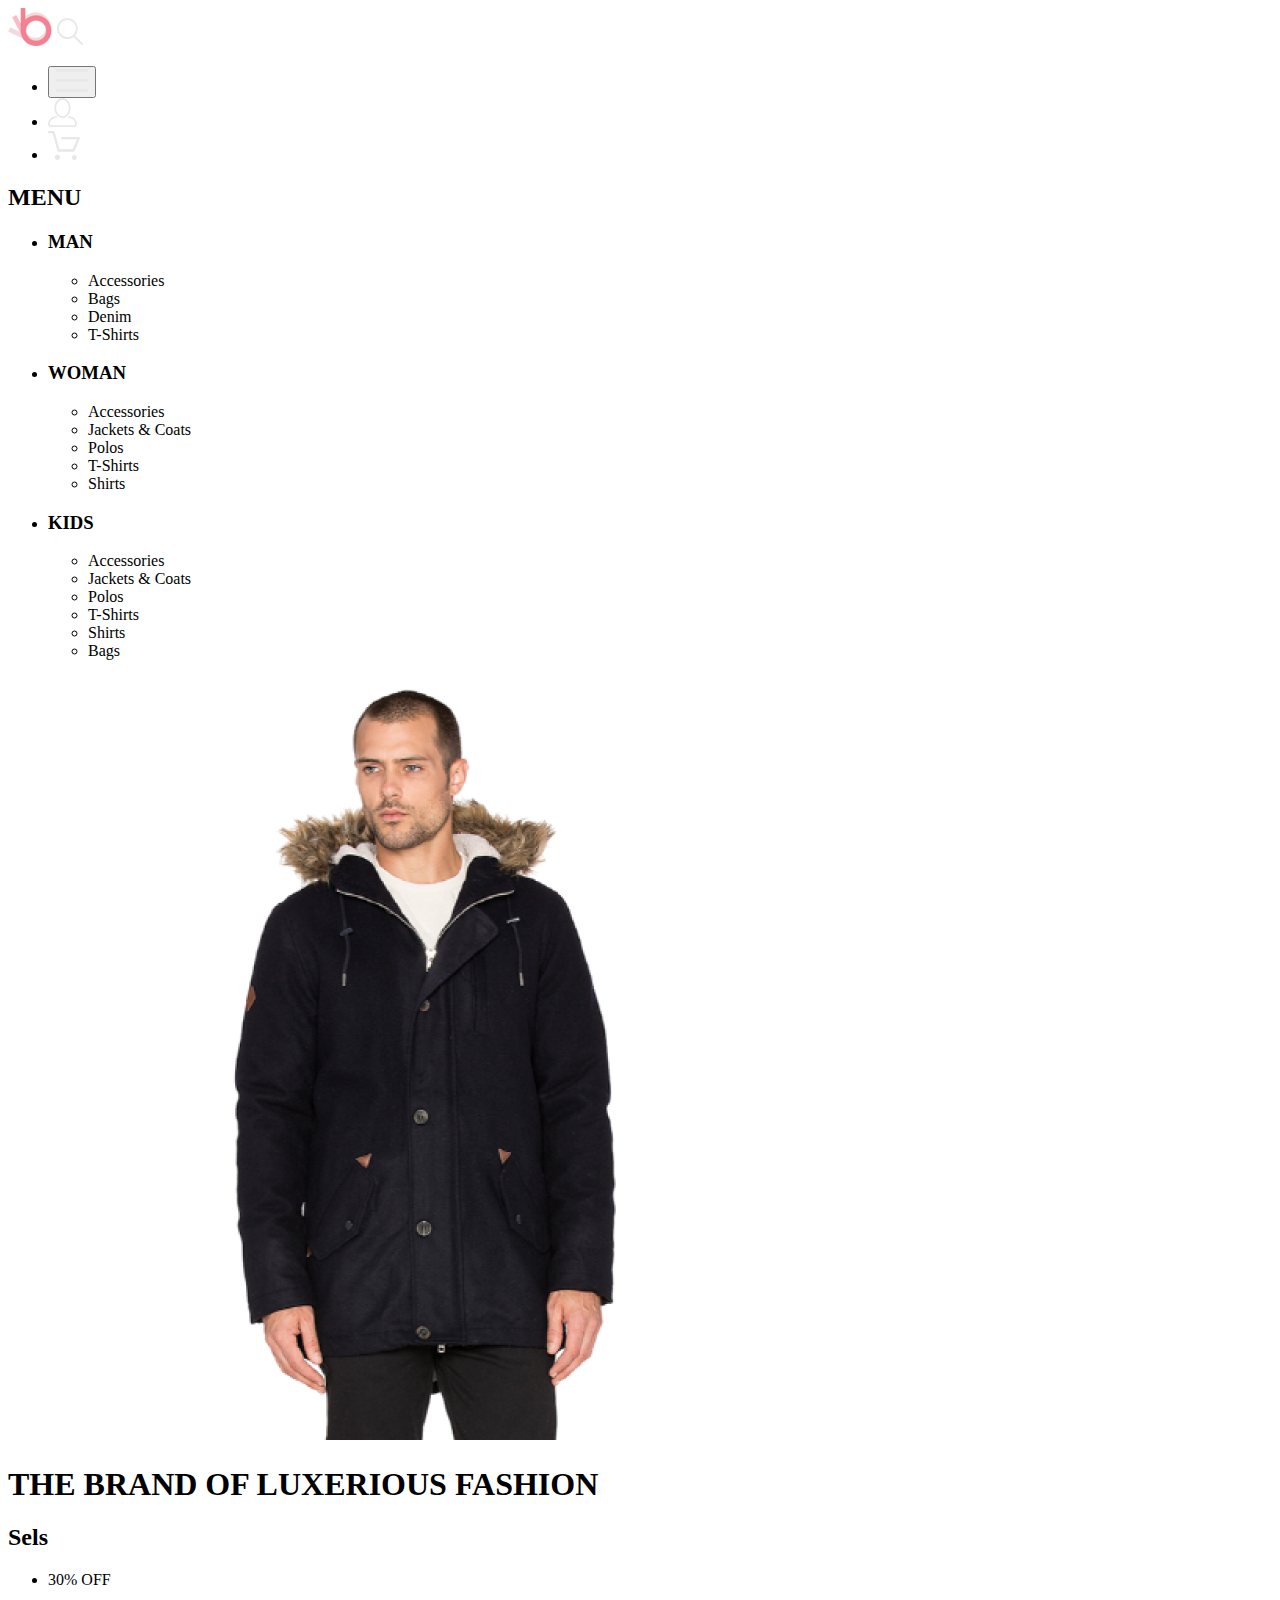
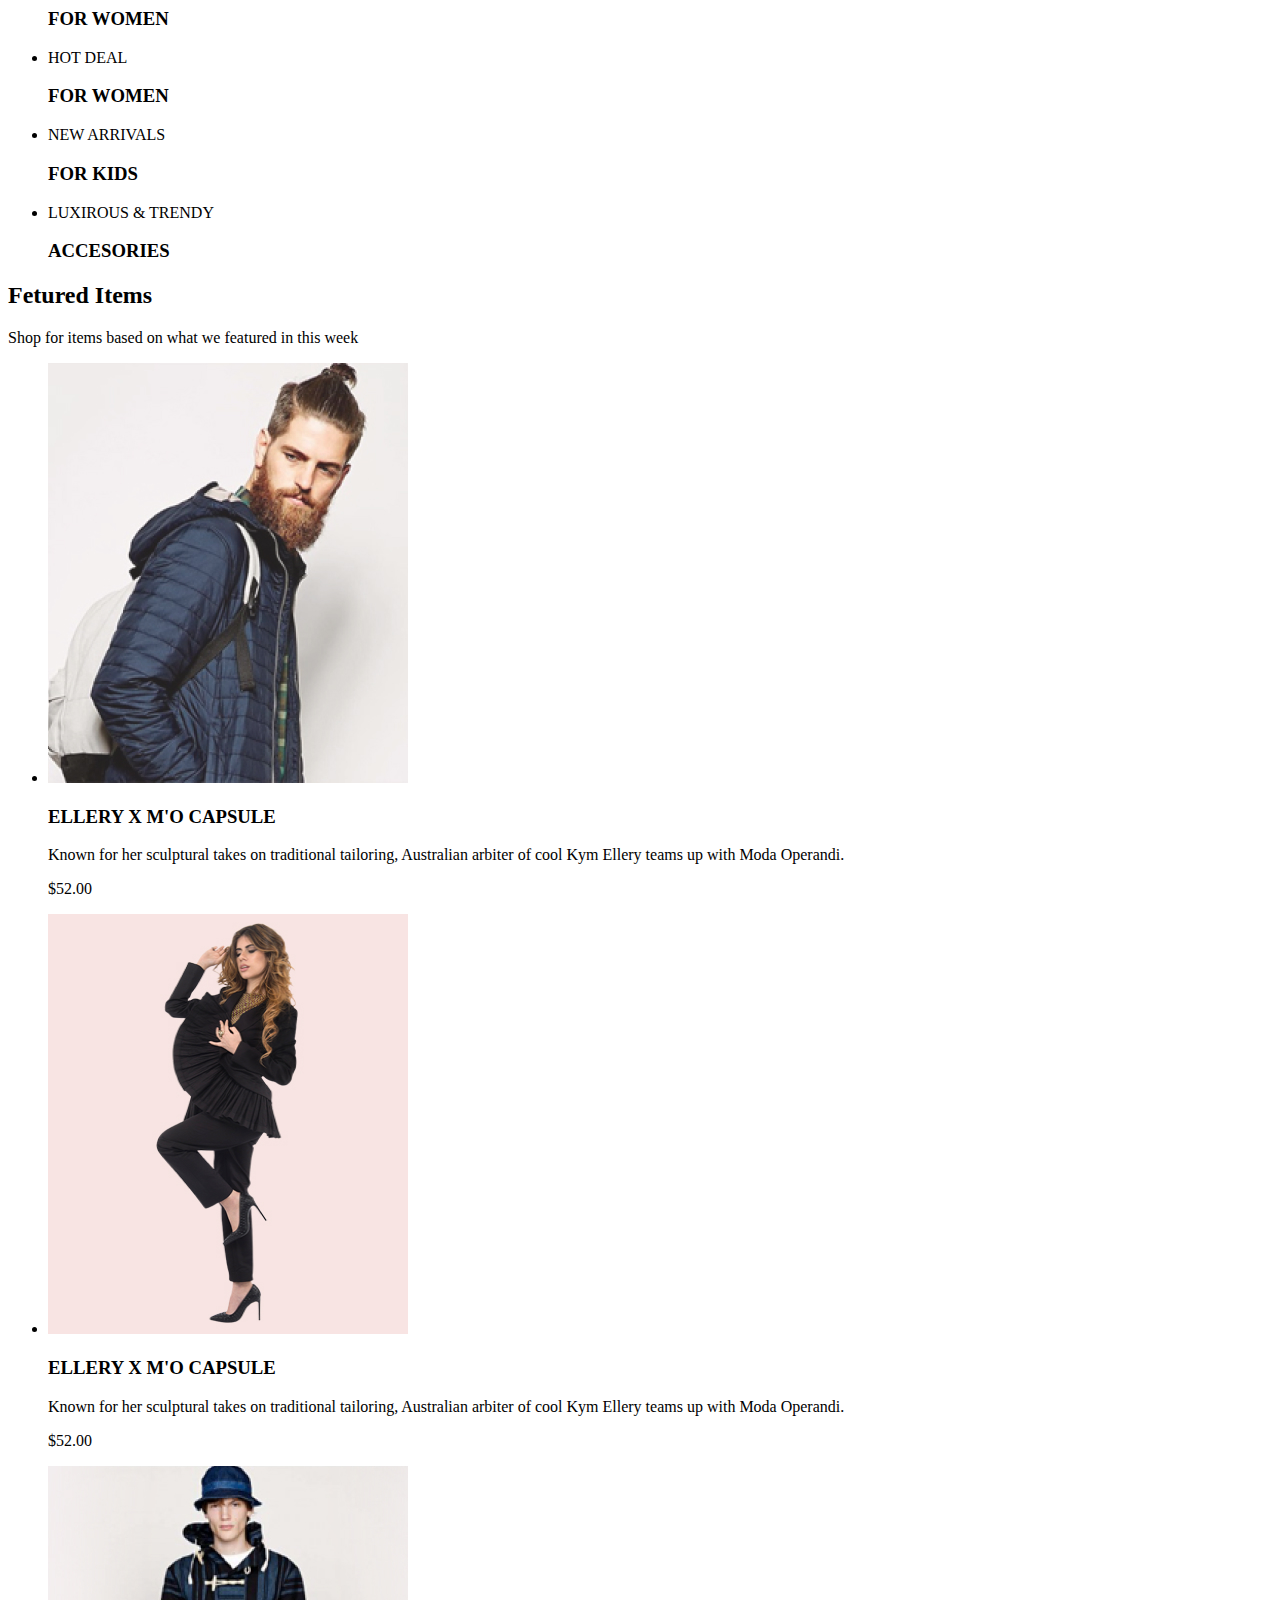
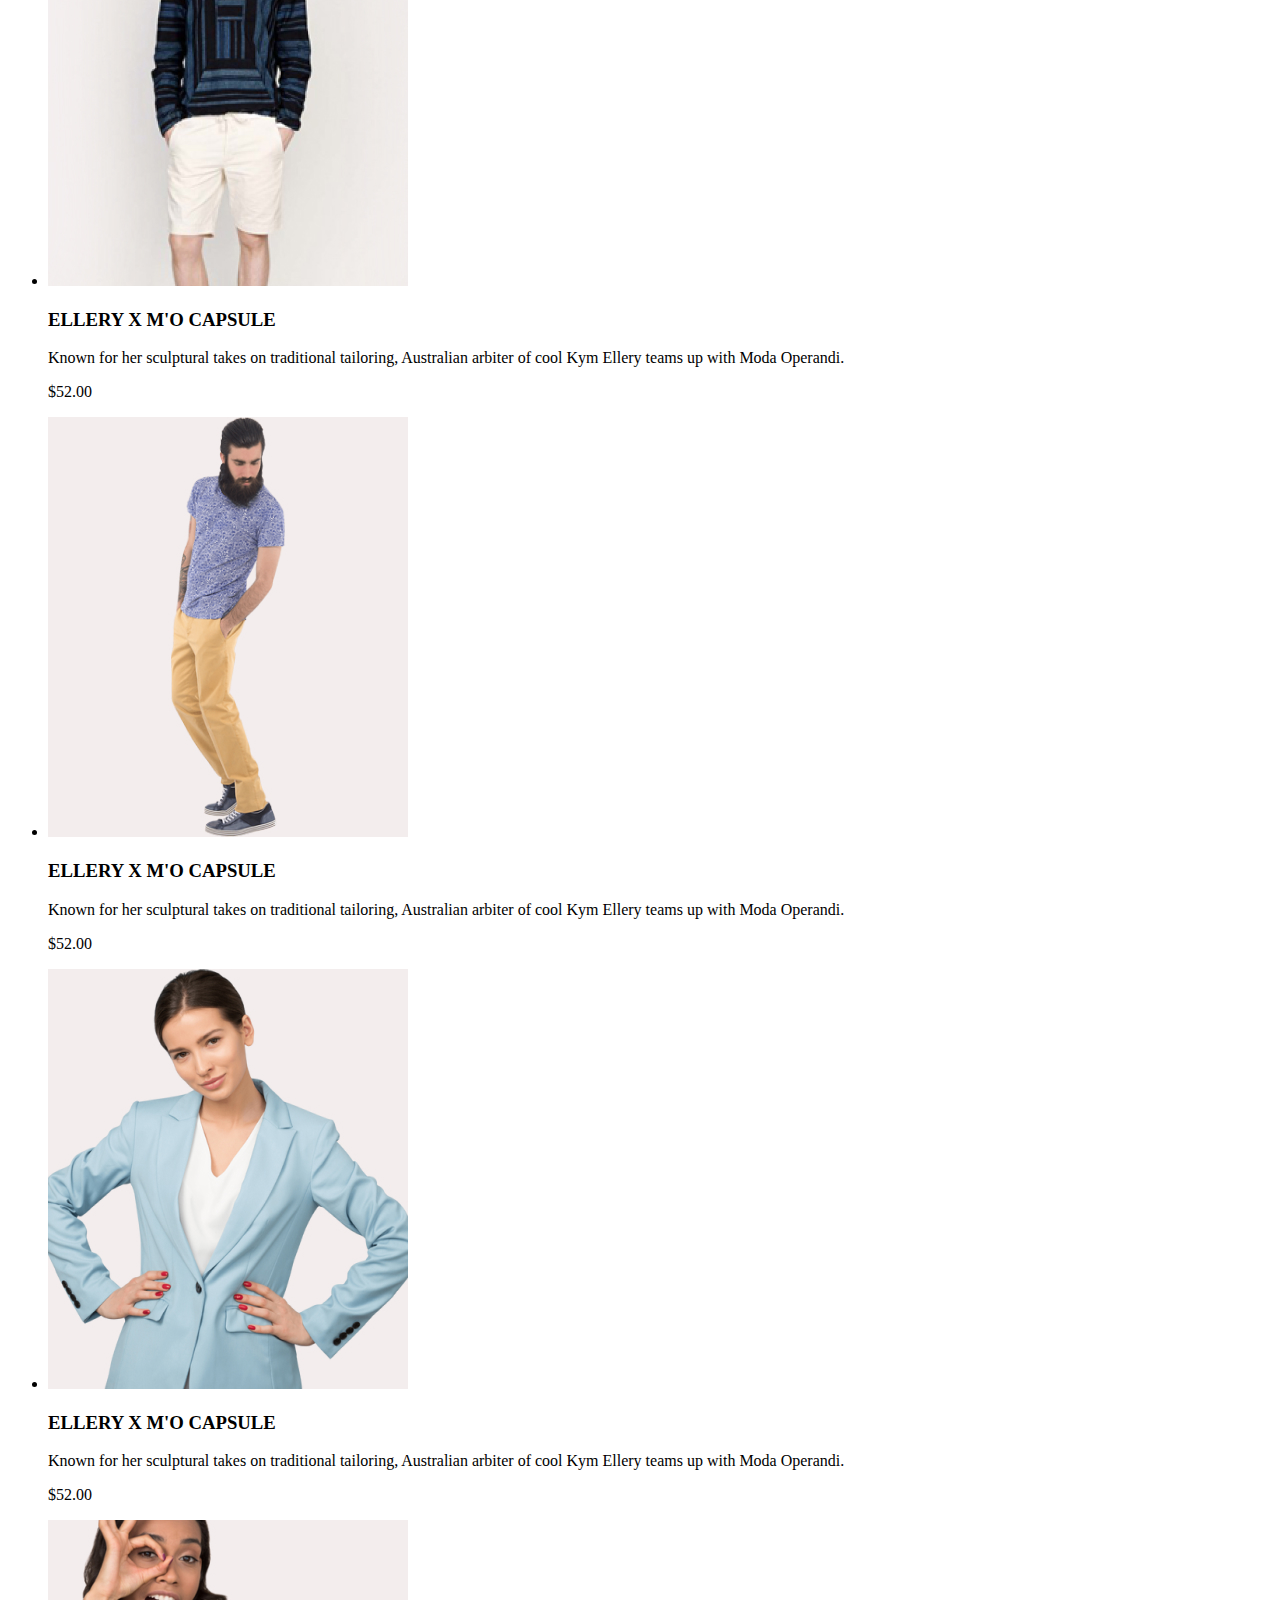
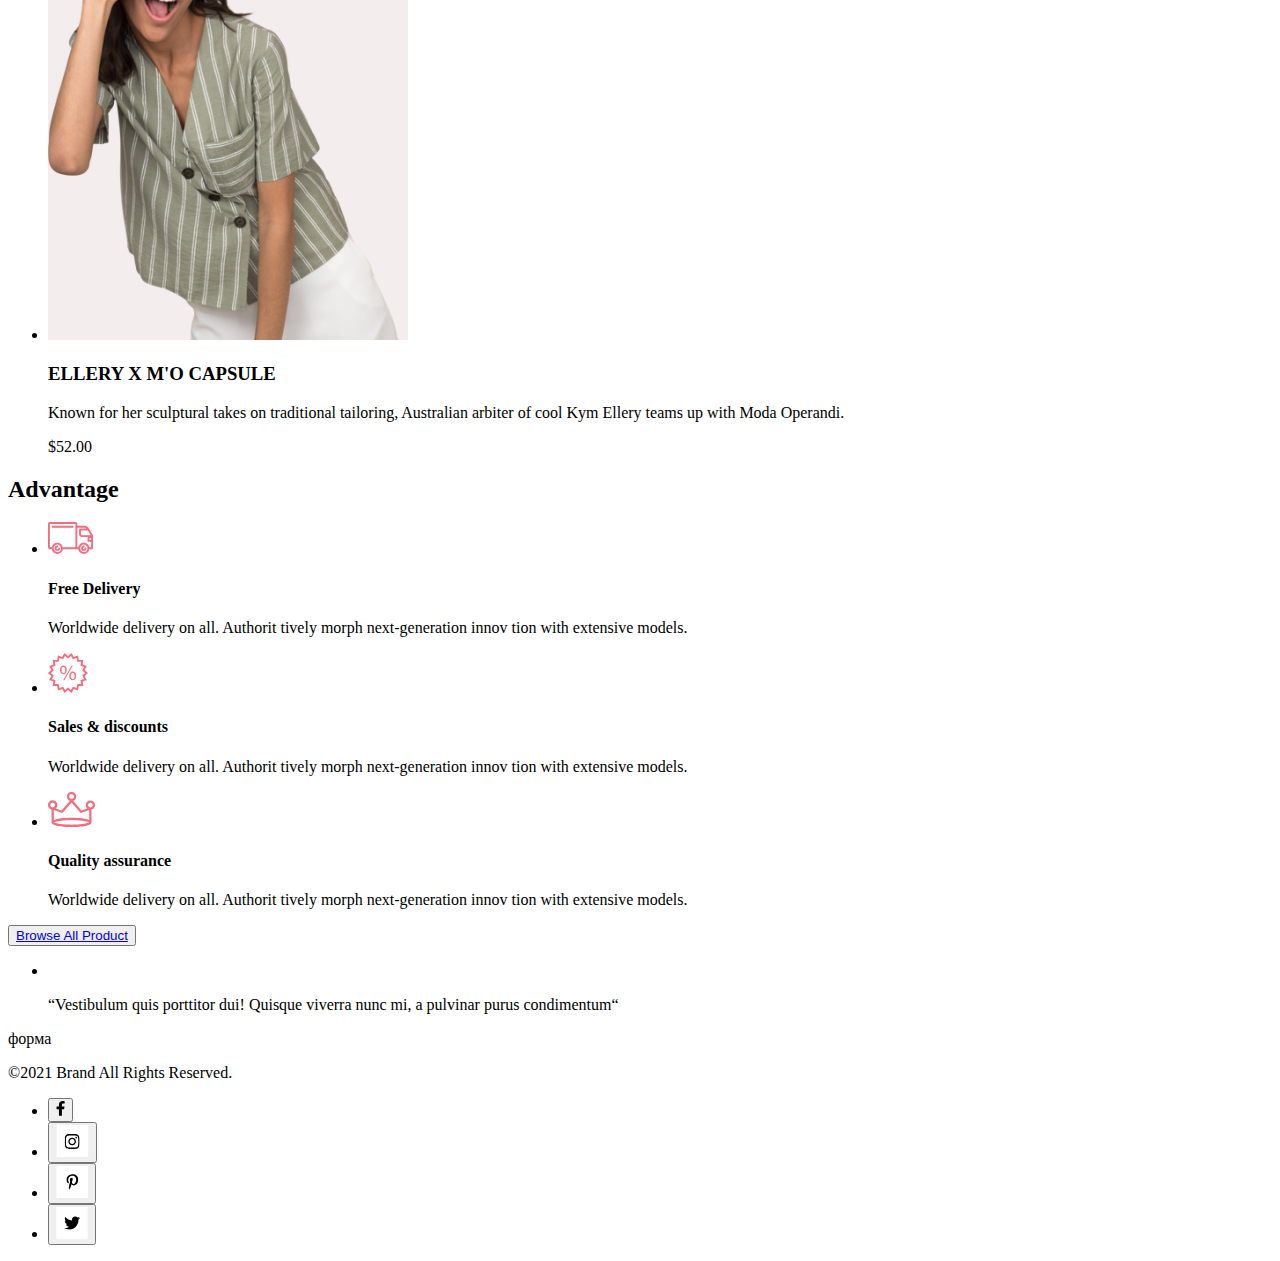
<file: index.html>
<!DOCTYPE html>
<html lang="en">
<head>
    <meta charset="UTF-8">
    <meta http-equiv="X-UA-Compatible" content="IE=edge">
    <meta name="viewport" content="width=device-width, initial-scale=1.0">
    <title>Kingsman</title>
</head>
<body>
    <header>
        <img src="./img/logo.png" alt="logo">
        <img src="./img/loup.svg" alt="loup">
        <ul>
            <li>
                <button>
                    <img src="./img/burger.svg" alt="burger">
                </button></li>
            <li>
                <a href="#">
                    <img src="./img/person.svg" alt="person">
                </a>
            </li>
            <li>
            <a href="#">
                <img src="./img/korzina.svg" alt="bascet">
            </a>
            </li>
        </ul>
        <nav>
            <h2>MENU</h2>
            <ul>
                <li>
                    <h3>MAN</h3>
                    <ul>
                        <li>Accessories</li>
                        <li>Bags</li>
                        <li>Denim</li>
                        <li>T-Shirts</li>
                    </ul>
                </li>
                <li>
                    <h3>WOMAN</h3>
                    <ul>
                        <li>Accessories</li>
                        <li>Jackets & Coats</li>
                        <li>Polos</li>
                        <li>T-Shirts</li>
                        <li>Shirts</li>
                    </ul>
                </li>
                <li>
                    <h3>KIDS</h3>
                    <ul>
                        <li>Accessories</li>
                        <li>Jackets & Coats</li>
                        <li>Polos</li>
                        <li>T-Shirts</li>
                        <li>Shirts</li>
                        <li>Bags</li>
                    </ul>
                </li>
            </ul>
        </nav>
    </header>
    <main>
        <section>
            <img src="./img/main.jpg" alt="man">
            <h1>THE BRAND OF LUXERIOUS FASHION</h1>
        </section>
        <section>
            <h2>Sels</h2>
            <ul>
                <li>
                    <p>30% OFF</p>
                    <h3>FOR WOMEN</h3>
                </li>
                <li>
                    <p>HOT DEAL</p>
                    <h3>FOR WOMEN</h3>
                </li>
                <li>
                    <p>NEW ARRIVALS</p>
                    <h3>FOR KIDS</h3>
                </li>
                <li>
                    <p>LUXIROUS & TRENDY</p>
                    <h3>ACCESORIES</h3>
                </li>
            </ul>
        </section>
        <section>
            <h2>Fetured Items</h2>
            <p>Shop for items based on what we featured in this week</p>
            <ul>
                <li>
                    <img src="./img/man-products1.jpg" alt="products">
                    <h3>ELLERY X M'O CAPSULE</h3>
                    <p>Known for her sculptural takes on traditional tailoring, Australian arbiter of cool Kym Ellery teams up with Moda Operandi.</p>
                    <p>$52.00</p>
                </li>
                <li>
                    <img src="./img/girl-products1.jpg" alt="products">
                    <h3>ELLERY X M'O CAPSULE</h3>
                    <p>Known for her sculptural takes on traditional tailoring, Australian arbiter of cool Kym Ellery teams up with Moda Operandi.</p>
                    <p>$52.00</p>
                </li>
                <li>
                    <img src="./img/man-products2.jpg" alt="products">
                    <h3>ELLERY X M'O CAPSULE</h3>
                    <p>Known for her sculptural takes on traditional tailoring, Australian arbiter of cool Kym Ellery teams up with Moda Operandi.</p>
                    <p>$52.00</p>
                </li>
                <li>
                    <img src="./img/man-products3.jpg" alt="products">
                    <h3>ELLERY X M'O CAPSULE</h3>
                    <p>Known for her sculptural takes on traditional tailoring, Australian arbiter of cool Kym Ellery teams up with Moda Operandi.</p>
                    <p>$52.00</p>
                </li>
                <li>
                    <img src="./img/girl-products2.jpg" alt="products">
                    <h3>ELLERY X M'O CAPSULE</h3>
                    <p>Known for her sculptural takes on traditional tailoring, Australian arbiter of cool Kym Ellery teams up with Moda Operandi.</p>
                    <p>$52.00</p>
                </li>
                <li>
                    <img src="./img/girl-products3.jpg" alt="products">
                    <h3>ELLERY X M'O CAPSULE</h3>
                    <p>Known for her sculptural takes on traditional tailoring, Australian arbiter of cool Kym Ellery teams up with Moda Operandi.</p>
                    <p>$52.00</p>
                </li>
            </ul>
        </section>
        <section>
            <h2>Advantage</h2>
            <ul>
                <li>
                    <img src="./img/truck.svg" alt="truck">
                    <h4>Free Delivery</h4>
                    <p>Worldwide delivery on all. Authorit tively morph next-generation innov tion with extensive models.</p>
                </li>
                <li>
                    <img src="./img/percent.svg" alt="percent">
                    <h4>Sales & discounts</h4>
                    <p>Worldwide delivery on all. Authorit tively morph next-generation innov tion with extensive models.</p>
                </li>
                <li>
                    <img src="./img/Crown.svg" alt="crown">
                    <h4>Quality assurance</h4>
                    <p>Worldwide delivery on all. Authorit tively morph next-generation innov tion with extensive models.</p>
                </li>
            </ul>
        </section>
        <button>
            <a href="#">Browse All Product</a>
        </button>
    </main>
    <footer>
        <ul>
            <li>
                <img src="./img/self.png" alt="self">
                <p>“Vestibulum quis porttitor dui! Quisque viverra nunc mi, a pulvinar purus condimentum“</p>
            </li>
        </ul>
        <div>
            форма
        </div>
        <p>&copy;2021 Brand All Rights Reserved.</p>
        <ul>
            <li>
                <button>
                    <a href="#">
                        <img src="./img/facebok.svg" alt="facebok">
                    </a>
                </button>
            </li>
            <li>
                <button>
                    <a href="#">
                        <img src="./img/instagram.svg" alt="instagram">
                    </a>
                </button>
            </li>
            <li>
                <button>
                    <a href="#">
                        <img src="./img/litres.svg" alt="litres">
                    </a>
                </button>
            </li>
            <li>
                <button>
                    <a href="#">
                        <img src="./img/twitter.svg" alt="twitter">
                    </a>
                </button>
            </li>
        </ul>
    </footer>
</body>
</html>
</file>
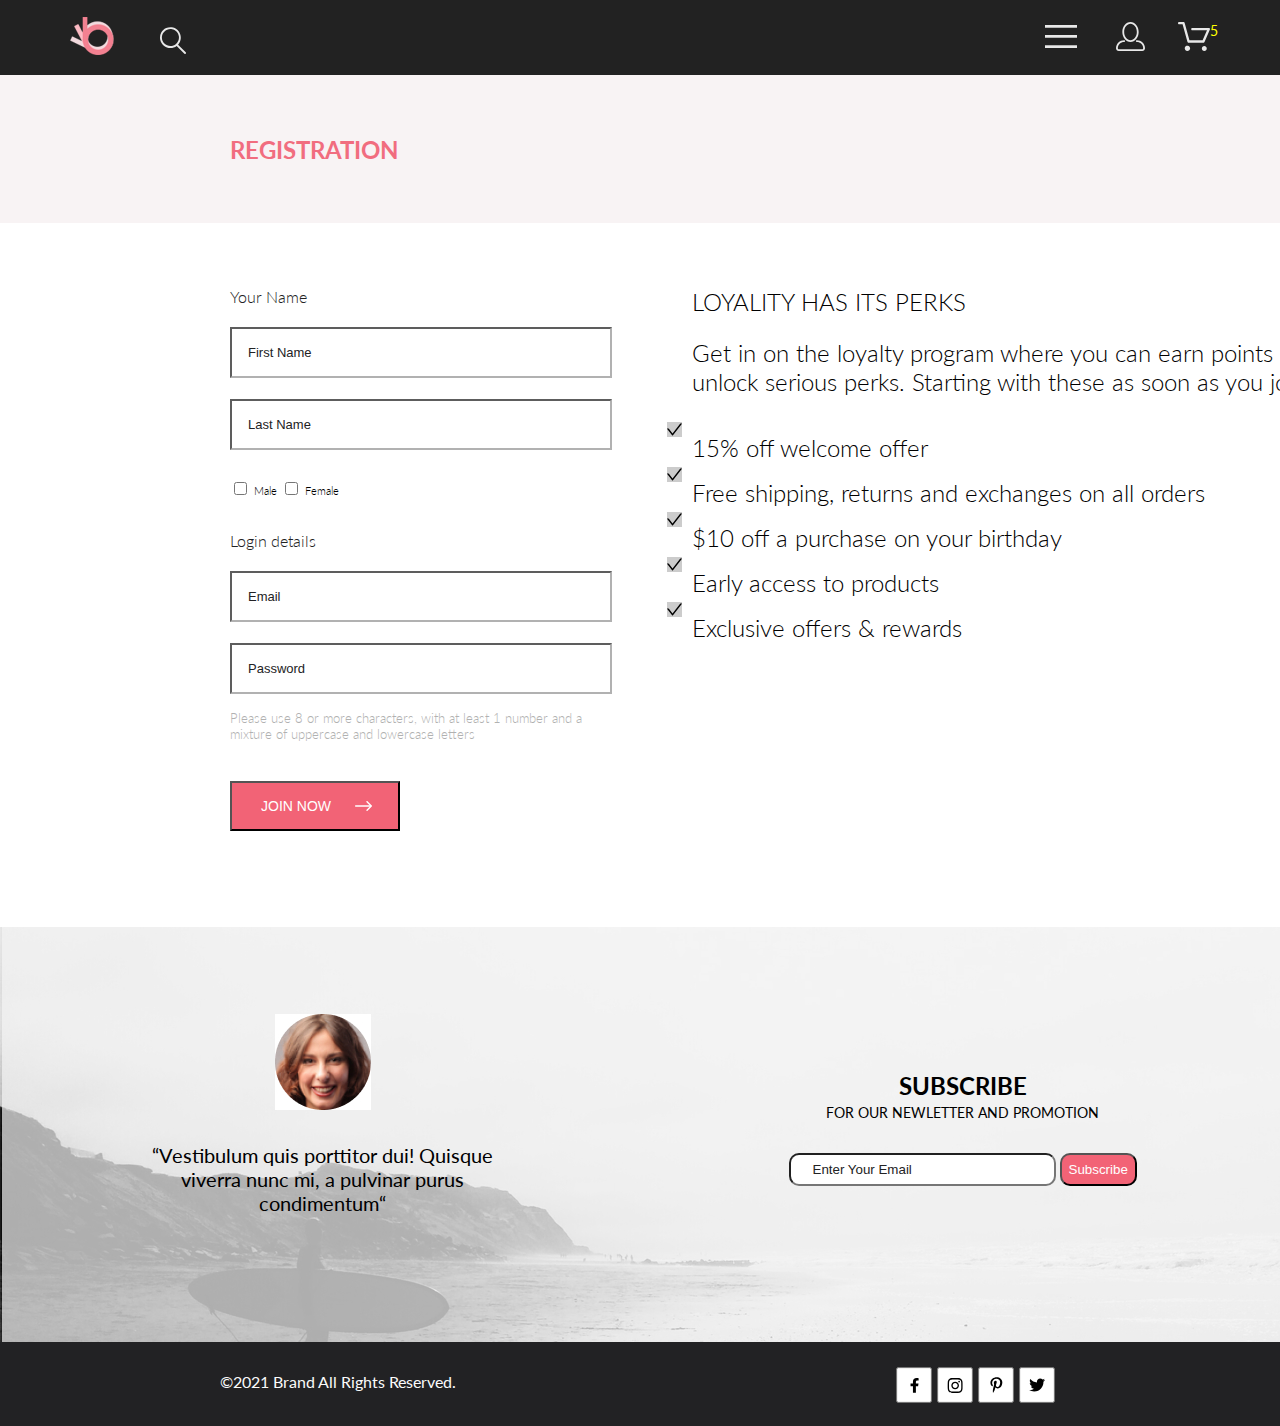
<file: registration.html>
<!DOCTYPE html>
<html lang="en">
<head>
    <meta charset="UTF-8">
    <meta http-equiv="X-UA-Compatible" content="IE=edge">
    <meta name="viewport" content="width=device-width, initial-scale=1.0">
    <title>Registration</title>
    <link rel="stylesheet" href="./css/reset.css">
    <link rel="stylesheet" href="./css/style.css">
    <link rel="preconnect" href="https://fonts.googleapis.com">
<link rel="preconnect" href="https://fonts.gstatic.com" crossorigin>
<link href="https://fonts.googleapis.com/css2?family=Lato:ital,wght@0,300;0,400;0,700;1,400&display=swap" rel="stylesheet">
</head>
<body>
    <header class="header">
        <div class="container header_wrp">
            <div class="header__container">
                <a href="./index.html"><img class="header__logo" src="./img/logo.png" alt="logo"></a>
                <svg class="header__icon" width="27" height="28" viewBox="0 0 27 28" xmlns="http://www.w3.org/2000/svg">
                    <path d="M19.0596 17.6259C20.6713 15.8658 21.6282 13.6048 21.7698 11.2225C21.9113 8.84018 21.2288 6.48173 19.8369 4.54318C18.445 2.60463 16.4285 1.20404 14.126 0.576619C11.8234 -0.0508009 9.3751 0.13316 7.19217 1.09761C5.00923 2.06205 3.22463 3.74825 2.13804 5.87302C1.05145 7.9978 0.729054 10.4318 1.225 12.7661C1.72094 15.1005 3.00501 17.1932 4.86158 18.6927C6.71814 20.1922 9.03413 21.0072 11.4206 21.0009C13.673 21.004 15.8645 20.27 17.6606 18.9109L25.4086 26.7179C25.4941 26.807 25.5965 26.8781 25.7099 26.927C25.8232 26.9759 25.9452 27.0017 26.0686 27.0029C26.1923 27.0033 26.3148 26.9782 26.4283 26.9292C26.5419 26.8801 26.6441 26.8082 26.7286 26.7179C26.9025 26.537 26.9997 26.2958 26.9997 26.0449C26.9997 25.794 26.9025 25.5528 26.7286 25.3719L19.0596 17.6259ZM2.88662 10.5009C2.89946 8.81563 3.41094 7.17187 4.35659 5.77685C5.30224 4.38183 6.63972 3.29801 8.20044 2.662C9.76115 2.02599 11.4752 1.86627 13.1266 2.20298C14.7779 2.53969 16.2926 3.35775 17.4797 4.55404C18.6668 5.75033 19.4732 7.27129 19.7972 8.92519C20.1212 10.5791 19.9483 12.2919 19.3002 13.8476C18.6522 15.4034 17.5581 16.7325 16.1559 17.6674C14.7536 18.6023 13.1059 19.1011 11.4206 19.1009C9.14916 19.0901 6.97482 18.1784 5.37484 16.566C3.77486 14.9537 2.87998 12.7724 2.88662 10.5009Z"/>
                </svg>
            </div>
            <ul class="header__menu-list">
                <li>
                    <button class="header__burger">
                        <svg class="header__icon" width="32" height="23" viewBox="0 0 32 23" xmlns="http://www.w3.org/2000/svg">
                            <path d="M0 23V20.31H32V23H0ZM0 12.76V10.07H32V12.76H0ZM0 2.69V0H32V2.69H0Z"/>
                        </svg>
                    </button>
                    <nav class="header__nav">
                        <h2 class="header__nav-title">menu</h2>
                        <ul class="header__nav-list">
                            <li class="header__nav-item nav-item">
                                <h3 class="nav-item__title">man</h3>
                                <ul class="nav-item__list">
                                    <li class="nav-item__item">accessories</li>
                                    <li class="nav-item__item">bags</li>
                                    <li class="nav-item__item">denim</li>
                                    <li class="nav-item__item">t-shirts</li>
                                </ul>
                            </li>
                            <li>
                                <h3>woman</h3>
                                <ul>
                                    <li>accessories</li>
                                    <li>jackets & coats</li>
                                    <li>polos</li>
                                    <li>t-shirts</li>
                                    <li>shirts</li>
                                </ul>
                            </li>
                            <li>
                                <h3>kids</h3>
                                <ul>
                                    <li>accessories</li>
                                    <li>jackets & coats</li>
                                    <li>polos</li>
                                    <li>t-shirts</li>
                                    <li>shirts</li>
                                    <li>bags</li>
                                </ul>
                            </li>
                        </ul>
                    </nav>
                </li>
                <li>
                    <a href="./registration.html" class="header__link">
                        <svg class="header__icon" width="29" height="29" viewBox="0 0 29 29" xmlns="http://www.w3.org/2000/svg">
                            <path d="M14.5 19.937C19 19.937 22.656 15.464 22.656 9.968C22.656 4.472 19 0 14.5 0C13.3631 0.0217413 12.2463 0.303398 11.2351 0.823397C10.2239 1.34339 9.34507 2.08794 8.66602 3C7.12663 4.99573 6.30819 7.45381 6.34399 9.974C6.34399 15.465 10 19.937 14.5 19.937ZM14.5 1.813C18 1.813 20.844 5.472 20.844 9.969C20.844 14.466 17.998 18.125 14.5 18.125C11.002 18.125 8.15603 14.465 8.15503 9.969C8.15403 5.473 11 1.813 14.5 1.813ZM20.844 18.125C20.6036 18.125 20.373 18.2205 20.203 18.3905C20.033 18.5605 19.9375 18.7911 19.9375 19.0315C19.9375 19.2719 20.033 19.5025 20.203 19.6725C20.373 19.8425 20.6036 19.938 20.844 19.938C22.526 19.9399 24.1386 20.6088 25.3279 21.7982C26.5172 22.9875 27.1861 24.6 27.188 26.282C27.1875 26.5221 27.0918 26.7523 26.922 26.9221C26.7522 27.0918 26.5221 27.1875 26.282 27.188H2.71997C2.47985 27.1875 2.24975 27.0918 2.07996 26.9221C1.91016 26.7523 1.81449 26.5221 1.81396 26.282C1.81608 24.6001 2.48517 22.9877 3.67444 21.7985C4.86371 20.6092 6.47608 19.9401 8.15796 19.938C8.39824 19.938 8.62868 19.8425 8.79858 19.6726C8.96849 19.5027 9.06396 19.2723 9.06396 19.032C9.06396 18.7917 8.96849 18.5613 8.79858 18.3914C8.62868 18.2215 8.39824 18.126 8.15796 18.126C5.99541 18.1279 3.92201 18.9875 2.39258 20.5164C0.863144 22.0453 0.00264777 24.1185 0 26.281C0.000794067 27.0019 0.287502 27.693 0.797241 28.2027C1.30698 28.7125 1.99811 28.9992 2.71899 29H26.282C27.0027 28.9989 27.6936 28.7121 28.2031 28.2024C28.7126 27.6927 28.9992 27.0017 29 26.281C28.9974 24.1187 28.1372 22.0457 26.6083 20.5168C25.0793 18.9878 23.0063 18.1276 20.844 18.125Z"/>
                        </svg>
                    </a>
                </li>
                <li>
                <a href="#" class="header__link">
                    <svg class="header__icon" width="32" height="29" viewBox="0 0 32 29" xmlns="http://www.w3.org/2000/svg">
                        <path d="M26.2009 29C25.5532 28.9738 24.9415 28.6948 24.4972 28.2227C24.0529 27.7506 23.8114 27.1232 23.8245 26.475C23.8376 25.8269 24.1043 25.2097 24.5673 24.7559C25.0303 24.3022 25.6527 24.048 26.301 24.048C26.9493 24.048 27.5717 24.3022 28.0347 24.7559C28.4977 25.2097 28.7644 25.8269 28.7775 26.475C28.7906 27.1232 28.549 27.7506 28.1047 28.2227C27.6604 28.6948 27.0488 28.9738 26.401 29H26.2009ZM6.75293 26.32C6.75293 25.79 6.91011 25.2718 7.20459 24.8311C7.49907 24.3904 7.91764 24.0469 8.40735 23.844C8.89705 23.6412 9.43594 23.5881 9.95581 23.6915C10.4757 23.7949 10.9532 24.0502 11.328 24.425C11.7028 24.7998 11.9581 25.2773 12.0615 25.7972C12.1649 26.317 12.1118 26.8559 11.9089 27.3456C11.7061 27.8353 11.3626 28.2539 10.9219 28.5483C10.4812 28.8428 9.96304 29 9.43298 29C9.08087 29.0003 8.73212 28.9311 8.40674 28.7966C8.08136 28.662 7.78569 28.4646 7.53662 28.2158C7.28755 27.9669 7.09001 27.6713 6.9552 27.3461C6.82039 27.0208 6.75098 26.6721 6.75098 26.32H6.75293ZM10.553 20.686C10.2935 20.6868 10.0409 20.6024 9.83411 20.4457C9.62727 20.2891 9.47758 20.0689 9.40796 19.819L4.57495 2.36401H1.18201C0.868521 2.36401 0.567859 2.23947 0.346191 2.01781C0.124523 1.79614 0 1.49549 0 1.18201C0 0.868519 0.124523 0.567873 0.346191 0.346205C0.567859 0.124537 0.868521 5.81268e-06 1.18201 5.81268e-06H5.46301C5.7225 -0.00080736 5.97504 0.0837201 6.18176 0.240568C6.38848 0.397416 6.53784 0.617884 6.60693 0.868006L11.4399 18.323H24.6179L29.001 8.27501H14.401C14.2428 8.27961 14.0854 8.25242 13.9379 8.19507C13.7904 8.13771 13.6559 8.05134 13.5424 7.94108C13.4288 7.83082 13.3386 7.69891 13.277 7.55315C13.2154 7.40739 13.1836 7.25075 13.1836 7.0925C13.1836 6.93426 13.2154 6.77762 13.277 6.63186C13.3386 6.4861 13.4288 6.35419 13.5424 6.24393C13.6559 6.13367 13.7904 6.0473 13.9379 5.98994C14.0854 5.93259 14.2428 5.90541 14.401 5.91001H30.814C31.0097 5.90996 31.2022 5.95866 31.3744 6.05172C31.5465 6.14478 31.6928 6.27926 31.7999 6.44301C31.9078 6.60729 31.9734 6.79569 31.9908 6.99145C32.0083 7.18721 31.9771 7.38424 31.9 7.565L26.495 19.977C26.4026 20.1876 26.251 20.3668 26.0585 20.4927C25.866 20.6186 25.641 20.6858 25.411 20.686H10.553Z"/>
                    </svg>
                    <span class="header__link-span">5</span>    
                </a>
                </li>
            </ul>
        </div>
    </header>
    <main>
        <section class="registration">
            <h4 class="registration__title"><span class="uppercase">registration</span></h4>
        </section>
        <div class="reg">
            <section class="regstration__form">
                <form action="#">
                    <h3 class="regstration__form-title"><span class="uppercase">y</span>our <span class="uppercase">n</span>ame</h3>
                    <label for="#">
                        <input class="regstration__form-input" type="name" placeholder="First Name">
                        <span class="visually-hidden">name</span>
                        <input class="regstration__form-input" type="name" placeholder="Last Name">
                        <span class="visually-hidden">last name</span>
                    </label>
                    <label class="fbc" for="#">
                        <input class="regstration__form-radio" type="checkbox">
                        <label class="regstration__form-radio-title" for="#"><span class="uppercase">m</span>ale</label>
                        <input class="regstration__form-radio" type="checkbox">
                        <label class="regstration__form-radio-title" for="#"><span class="uppercase">f</span>emale</label>
                    </label>
                </form>
                <form action="#">
                    <h3 class="regstration__form-title lastname"><span class="uppercase">l</span>ogin details</h3>
                    <label for="#">
                        <input class="regstration__form-input" type="email" placeholder="Email">
                        <span class="visually-hidden">name</span>
                        <input class="regstration__form-input" type="password" placeholder="Password">
                        <span class="visually-hidden">last name</span>
                    </label>
                    <p class="regstration__form-text"><span class="uppercase">p</span>lease use 8 or more characters, with at least 1 number and a mixture of uppercase and lowercase letters</p>
                <button class="registration__button" type="submit"><span class="uppercase">join now <img class="button__img" src="./img/strelka.svg" alt="strelka"></span></button>
                </form>
            </section>
            <section class="decoration">
                <h4 class="decoration__title"><span class="uppercase">loyality has its perks</span></h4>
                <p class="decoration__text"><span class="uppercase">g</span>et in on the loyalty program where you can earn points and unlock serious perks. Starting with these as soon as you join:</p>
                <ul class="list">
                    <li class="item">15% off welcome offer</li>
                    <li class="item"><span class="uppercase">f</span>ree shipping, returns and exchanges on all orders</li>
                    <li class="item">$10 off a purchase on your birthday</li>
                    <li class="item"><span class="uppercase">e</span>arly access to products</li>
                    <li class="item"><span class="uppercase">e</span>xclusive offers & rewards</li>
                </ul>
            </section>
        </div>
    </main>
    <footer class="footer">
        <div class="footer__fon">
            <ul class="footer__list">
                <li class="footer__item">
                    <img class="footer__item-img" src="./img/self.jpg" alt="self">
                    <p class="footer__item-text"><span class="uppercase">“v</span>estibulum quis porttitor dui! <span class="uppercase">q</span>uisque viverra nunc mi, a pulvinar purus condimentum“</p>
                </li>
            </ul>
            <div class="footer__form">
                <h3 class="footer__form-title">SUBSCRIBE</h3>
                <p class="footer__form-text">FOR OUR NEWLETTER AND PROMOTION</p>
                <form class="footer__form-subscribe" action="#">
                    <label for="#">
                        <input class="footer__form-email" type="email" placeholder="Enter Your Email">
                        <span class="visually-hidden">email</span>
                        <button class="subscribe__btn" type="submit">Subscribe</button>
                    </label>
                </form>
            </div>
        </div>
        <div class="footer__copyright">
            <p class="footer__copyright-text">&copy;2021 <span class="uppercase">b</span>rand <span class="uppercase">a</span>ll <span class="uppercase">r</span>ights <span class="uppercase">r</span>eserved.</p>
            <ul class="footer__copyright-list">
                <li class="footer__copyright-item">
                    <button class="footer__item-button">
                        <a class="footer__item-ref" href="#">
                            <svg width="9" height="15" viewBox="0 0 9 15" xmlns="http://www.w3.org/2000/svg">
                                <path d="M8.08836 8.28L8.50686 5.61602H5.89022V3.88729C5.89022 3.15847 6.25574 2.44806 7.42765 2.44806H8.61722V0.179975C8.61722 0.179975 7.53772 0 6.50561 0C4.35073 0 2.9422 1.27593 2.9422 3.5857V5.61602H0.546875V8.28H2.9422V14.72H5.89022V8.28H8.08836Z"/>
                            </svg>
                        </a>
                    </button>
                </li>
                <li class="footer__copyright-item">
                    <button class="footer__item-button">
                        <a class="footer__item-ref" href="#">
                            <svg width="16" height="15" viewBox="0 0 16 15" xmlns="http://www.w3.org/2000/svg">
                                <path d="M8.13897 3.68159C6.02383 3.68159 4.31774 5.38491 4.31774 7.49663C4.31774 9.60835 6.02383 11.3117 8.13897 11.3117C10.2541 11.3117 11.9602 9.60835 11.9602 7.49663C11.9602 5.38491 10.2541 3.68159 8.13897 3.68159ZM8.13897 9.9769C6.77211 9.9769 5.65467 8.8646 5.65467 7.49663C5.65467 6.12866 6.76878 5.01636 8.13897 5.01636C9.50915 5.01636 10.6233 6.12866 10.6233 7.49663C10.6233 8.8646 9.50583 9.9769 8.13897 9.9769ZM13.0078 3.52554C13.0078 4.02026 12.6087 4.41538 12.1165 4.41538C11.621 4.41538 11.2252 4.01694 11.2252 3.52554C11.2252 3.03413 11.6243 2.63569 12.1165 2.63569C12.6087 2.63569 13.0078 3.03413 13.0078 3.52554ZM15.5386 4.42866C15.4821 3.23667 15.2094 2.18081 14.3347 1.31089C13.4634 0.440967 12.4058 0.168701 11.2119 0.108936C9.9814 0.039209 6.29321 0.039209 5.0627 0.108936C3.8721 0.165381 2.81453 0.437646 1.93987 1.30757C1.06522 2.17749 0.795836 3.23335 0.735973 4.42534C0.666134 5.65386 0.666134 9.33608 0.735973 10.5646C0.79251 11.7566 1.06522 12.8124 1.93987 13.6824C2.81453 14.5523 3.86878 14.8246 5.0627 14.8843C6.29321 14.9541 9.9814 14.9541 11.2119 14.8843C12.4058 14.8279 13.4634 14.5556 14.3347 13.6824C15.2061 12.8124 15.4788 11.7566 15.5386 10.5646C15.6085 9.33608 15.6085 5.65718 15.5386 4.42866ZM13.949 11.8828C13.6895 12.5335 13.1874 13.0349 12.5322 13.2972C11.5511 13.6857 9.22314 13.596 8.13897 13.596C7.05479 13.596 4.72348 13.6824 3.74573 13.2972C3.09389 13.0382 2.59171 12.5369 2.32898 11.8828C1.93987 10.9033 2.02967 8.57905 2.02967 7.49663C2.02967 6.41421 1.9432 4.08667 2.32898 3.1105C2.58838 2.45972 3.09056 1.95835 3.74573 1.69604C4.7268 1.30757 7.05479 1.39722 8.13897 1.39722C9.22314 1.39722 11.5545 1.31089 12.5322 1.69604C13.184 1.95503 13.6862 2.4564 13.949 3.1105C14.3381 4.08999 14.2483 6.41421 14.2483 7.49663C14.2483 8.57905 14.3381 10.9066 13.949 11.8828Z"/>
                            </svg>
                        </a>
                    </button>
                </li>
                <li class="footer__copyright-item">
                    <button class="footer__item-button">
                        <a class="footer__item-ref" href="#">
                            <svg width="13" height="16" viewBox="0 0 13 16" xmlns="http://www.w3.org/2000/svg">
                                <path d="M6.74032 0.203125C3.55564 0.203125 0.408203 2.34063 0.408203 5.8C0.408203 8 1.63738 9.25 2.38233 9.25C2.68963 9.25 2.86655 8.3875 2.86655 8.14375C2.86655 7.85313 2.13091 7.23438 2.13091 6.025C2.13091 3.5125 4.03055 1.73125 6.4889 1.73125C8.60271 1.73125 10.1671 2.94062 10.1671 5.1625C10.1671 6.82187 9.50597 9.93437 7.36422 9.93437C6.59133 9.93437 5.93018 9.37187 5.93018 8.56563C5.93018 7.38438 6.74963 6.24062 6.74963 5.02187C6.74963 2.95312 3.835 3.32812 3.835 5.82812C3.835 6.35313 3.90018 6.93437 4.13298 7.4125C3.70463 9.26875 2.82931 12.0344 2.82931 13.9469C2.82931 14.5375 2.91311 15.1188 2.96899 15.7094C3.07452 15.8281 3.02175 15.8156 3.18316 15.7563C4.74757 13.6 4.69169 13.1781 5.3994 10.3562C5.78119 11.0875 6.76826 11.4812 7.55046 11.4812C10.8469 11.4812 12.3275 8.24688 12.3275 5.33125C12.3275 2.22813 9.66427 0.203125 6.74032 0.203125Z"/>
                            </svg>
                        </a>
                    </button>
                </li>
                <li class="footer__copyright-item">
                    <button class="footer__item-button">
                        <a class="footer__item-ref" href="#">
                            <svg width="17" height="14" viewBox="0 0 17 14" xmlns="http://www.w3.org/2000/svg">
                                <path d="M14.417 3.74052C14.427 3.88264 14.427 4.0248 14.427 4.16692C14.427 8.50192 11.1498 13.4969 5.15986 13.4969C3.31448 13.4969 1.60022 12.9588 0.158203 12.0248C0.420396 12.0552 0.67247 12.0654 0.944752 12.0654C2.46741 12.0654 3.8691 11.5476 4.98843 10.6644C3.5565 10.6339 2.3565 9.68977 1.94305 8.39027C2.14475 8.4207 2.34642 8.44102 2.5582 8.44102C2.85063 8.44102 3.14308 8.40039 3.41533 8.32936C1.92291 8.02477 0.803551 6.70498 0.803551 5.11108V5.07048C1.23715 5.31414 1.74139 5.46642 2.2758 5.4867C1.39849 4.89786 0.823727 3.8928 0.823727 2.75573C0.823727 2.14661 0.985041 1.58823 1.26741 1.10092C2.87077 3.09077 5.28086 4.39023 7.98334 4.53239C7.93293 4.28873 7.90266 4.03495 7.90266 3.78114C7.90266 1.97402 9.35477 0.501953 11.1598 0.501953C12.0976 0.501953 12.9446 0.897891 13.5396 1.53748C14.2757 1.39536 14.9816 1.12123 15.6068 0.745609C15.3648 1.50705 14.8505 2.14664 14.1749 2.5527C14.8304 2.48167 15.4657 2.29889 16.0505 2.04511C15.6069 2.69483 15.0522 3.27348 14.417 3.74052Z"/>
                            </svg>
                        </a>
                    </button>
                </li>
            </ul>
        </div>
    </footer>
</body>
</html>
</file>
<file: css/style.css>
:root {
    --black-bkg: #222222;
    --pink-bkg: #F1E4E6;
    --pink-color: #F18B99;
    --sales-bkg: #4E4544;
    --products-color: #9F9F9F;
    --products-bkg: #F8F8F8;
    --text-color: #5D5D5D;
    --price-color: #F16D7F;
    --border-color: #FF6A6A;
    --button-color: #F26376;
    --border-bkg: #ffffff;
    --advantage-bkg: #222224;
    --advantage-color: #FBFBFB;
    --icon-white: #E8E8E8;
} 

body {
    font-family: 'Lato', sans-serif;
    font-size: 14px;
    line-height: 17px;
    font-style: normal;
    font-weight: 400;
}

.visually-hidden {
    position: absolute;
    white-space: nowrap;
    width: 1px;
    height: 1px;
    overflow: hidden;
    border: 0;
    padding: 0;
    clip: rect(0 0 0 0);
    clip-path: inset(50%);
    margin: -1px;
}

.container {
    width: 1140px;
    margin: 0 auto;
}

.header {
    background-color: var(--black-bkg);
}

.header_wrp {
    display: flex;
    min-height: 75px;
    align-items: center;
    justify-content: space-between;
}

.header__menu-list {
    display: flex;
    align-items: center;
}

.header__burger {
    border: none;
    background-color: transparent;
}

.header__burger:hover .header__icon,
.header__link:hover .header__icon,
.header__burger:focus .header__icon,
.header__link:focus .header__icon  {
    fill: var(--pink-color);
    cursor: pointer;
}

.header__burger:active .header__icon,
.header__link:active .header__icon {
    opacity: 0.7;
}

.header__logo {
    margin: 0 41px 0 0;
}

.header__link {
    margin: 0 0 0 33px;
}

.header__link-span {
    color: yellow;
    z-index: 1;
    position: absolute;
}

.header__icon {
    fill: var(--icon-white);
}

.header__nav {
    display: none;
}

.brand {
    display: flex;
    margin-bottom: 65px;
}

.brand__img {
    height: 765px;
    width: 800px;  
}

.brand__title-wrp {
    flex-grow: 1;
    background-color: var(--pink-bkg);
    padding: 0 0 0 92px;
    display: flex;
    align-items: center;
}

.brand__title {
    font-size: 48px;
    font-weight: 900;
    line-height: 58px;
    text-transform: uppercase;
}

.brand__title-lower {
    font-size: 32px;
    font-weight: 700;
    line-height: 38px;
    display: block;
}

.brand__title-pink {
    color: var(--pink-color);
}

.sales__list {
    display: flex;
    justify-content: space-between;
    flex-wrap: wrap;
}

.sales__item {
    height: 260px;
    width: 360px;
    background: var(--sales-bkg);
}

.sales__item--woman {
    background-image: url(../img/person1.jpg);
    width: 360px;
    height: 260px;
}

.sales__item-text {
    text-align: center;
    padding-top: 105px;
    font-size: 16px;
    line-height: 19px;
    text-transform: uppercase;
    color: #FFFFFF;
}

.sales__item-title {
    text-align: center;
    color: var(--pink-color);
    font-size: 24px;
    font-weight: 700;
    line-height: 29px;
    text-transform: uppercase;
}

.sales__item--man {
    background-image: url(../img/person2.jpg);
    width: 360px;
    height: 260px;
}

.sales__item--kids {
    background-image: url(../img/person3.jpg);
    width: 360px;
    height: 260px;
}

.sales__item--shoes {
    height: 180px;
    width: 100%;
    background-image: url(../img/person4.jpg);
    margin-top: 30px;
}

.shoes {
    padding-top: 65px;
}

.uppercase {
    text-transform: uppercase;
}

.products__title {
    font-size: 30px;
    line-height: 36px;
    text-align: center;
    margin-top: 96px;
}

.products__sub-title {
    text-align: center;
    padding-top: 6px;
    margin-bottom: 48px;
    font-size: 14px;
    line-height: 17px;
    color: var(--products-color);
}

.products__list {
    display: flex;
    flex-wrap: wrap;
    justify-content: space-between;
    margin-bottom: 49px;
}

.products__item {
    padding-bottom: 30px;
    width: 360px;
}

.products__item-img {
    padding-bottom: 25px;
    max-width: 350px;
}

.products__item-title {
    text-transform: uppercase;
    font-size: 13px;
    line-height: 16px;
    padding-bottom: 13px;
}

.products__item-text {
    max-width: 314px;
    font-weight: 300;
    font-size: 14px;
    line-height: 17px;
    color: var(--text-color);
}

.products__item-price {
    padding-top: 18px;
    color: var(--price-color);
}

.products__item-img-wrp {
    position: relative;
}

.products__item-img-wrp::before {
    content: '';
    background-color: #222222;
    top: 0;
    left: 0;
    right: 0;
    bottom: 0;
    position: absolute;
    opacity: 0.6;
    display: none;
}

.products__item-add-btn {
    position: absolute;
    top: 50%;
    left: 50%;
    transform: translate(-50%);
    display: none;
    background-color: #4E4544;
    border-color: white;
    color: white;
}

.basket__main {
    height: 23px;
}

.products__item:hover .products__item-img-wrp::before,
.products__item:hover .products__item-add-btn {
    display: block;
}

.button__main {
    padding: 14px 39px;
    border: 1px solid var(--border-color);
    position: relative;
    left: 50%;
    transform: translate(-50%, 0); 
    background-color: var(--border-bkg);
    margin-bottom: 95px;
}

.button {
    text-decoration: none;
    font-size: 16px;
    line-height: 19px;
    color: var(--button-color);
    text-align: center;
}

.button:hover {
    color: #FFFFFF;
}

.button__main:hover{
    background: #F16D7F;
}

.advantage {
    background-color: var(--advantage-bkg);
    max-height: 341px;
}

.advantage__title {
    text-align: center;
    padding-top: 30px;
    color: var(--advantage-color);
    font-size: 30px;
    line-height: 36px;
    padding-bottom: 40px;
}

.advantage__list {
    display: flex;
    justify-content: space-between;
    min-height: 341px;
    text-align: center;
}

.advantage__item {
    color: var(--advantage-color);
}

.advantage__item-img {
    padding-bottom: 28px;
}

.advantage__item-title {
    padding-bottom: 16px;
    font-size: 20px;
    line-height: 24px;
}

.advantage__item-text {
    font-weight: 300;
    font-size: 14px;
    line-height: 17px;
    text-align: center;
    max-width: 360px;
}

.footer__fon {
    background-image: url(../img/footer.jpg);
    min-height: 448px;
    background-color: #DAD3D3;
    min-height: 79px;
    display: flex;
    justify-content: space-around;
}

.footer__list {
    padding-top: 87px;
    text-align: center;
}

.footer__item-img {
    max-height: 96px;
    max-width: 96px;
    margin-bottom: 30px;
}

.footer__item-text {
    max-width: 359px;
    font-size: 20px;
    line-height: 24px;
    text-align: center;
    margin-bottom: 127px;
}

.footer__form {
    text-align: center;
    padding-top: 150px;
}

.footer__copyright {
    background-image: url(../img/copyright.jpg);
    display: flex;
    flex-direction: row;
    justify-content: space-around;
}

.footer__copyright-text {
    font-size: 16px;
    line-height: 19px;
    color: var(--advantage-color);
    padding-top: 30px;
    margin-bottom: 30px;
}

.footer__copyright-list {
    display: flex;
    flex-direction: row;
    margin-bottom: 23px;
}

.footer__copyright-item {
    padding-right: 5px;
}

.footer__item-button {
    margin-top: 25px;
    padding: 0;
}

.footer__item-icon {
    padding-top: 3px; 
}

.footer__item-ref {
    width: 32px;
    height: 32px;
    background: white;
    display: block;
    display: flex;
    align-items: center;
    justify-content: center;
}

.footer__item-ref:hover {
    fill: #FFFFFF;
}

.footer__item-ref:hover {
    background: #F16D7F;
}

.footer__form-title {
    font-family: 'Lato';
    font-weight: 700;
    font-size: 24px;
    padding-bottom: 10px
}

.footer__form-text {
    font-family: 'Lato';
}

.footer__form-subscribe {
    margin-top: 32px;
}

.footer__form-email {
    padding: 7px 64px 7px 22px;
    border-radius: 10px;
}

.subscribe__btn {
    background-color: var(--button-color);
    padding: 7px 7px 7px 7px;
    border-radius: 10px;
    color: white;
}

input::placeholder {
    color: #222224;
}

input:focus {
    color: blue;
}

button:active {
    color: blue;
}

.registration {
    background: #F8F3F4;
    height: 148px;
    display: flex;
    align-items: center;
}

.reg {
    display: flex;
}

.registration__title {
    color: #F16D7F;
    font-size: 24px;
    line-height: 29px;
    padding-left: 230px;
}

.regstration__form-title {
    font-weight: 300;
    font-size: 16px;
    line-height: 19px;
    color: #222222;
    margin-top: 64px;
    padding-left: 230px;
}

.regstration__form-input {
    display: flex;
    align-items: center;
    padding-left: 16px;
    margin-left: 230px;
    height: 45px;
    width: 360px;
    background-color: #FFFFFF;
    font-weight: 300;
    font-size: 13px;
    line-height: 16px;
    margin-top: 20px;
    border-color: #B1B1B1;
    margin-top: 21px;
}

.fbc {
    margin-left: 230px;
}

.regstration__form-radio {
    margin-top: 32px;
    box-sizing: border-box
}

.regstration__form-radio-title {
    font-weight: 300;
    font-size: 11px;
    line-height: 13px;
    color: #000000;
}

.regstration__form-text {
    font-weight: 300;
    font-size: 13px;
    line-height: 16px;
    color: #B1B1B1;
    width: 359px;
    height: 32px;
    margin-top: 16px;
    margin-left: 230px;
    margin-bottom: 39px;
}

.lastname {
    margin-top: 33px;
}

.decoration {
    margin-left: 80px;
}

.decoration__title {
    font-weight: 300;
    font-size: 24px;
    line-height: 29px;
    color: #000000;
    margin-top: 64px;
}

.decoration__text {
    font-weight: 300;
    font-size: 24px;
    line-height: 29px;
    color: #000000;
    width: 652px;
    height: 58px;
    margin-top: 22px;
}

.list {
    margin-top: 21px;
    list-style: none;
}

.item {
    padding-top: 16px;
    font-weight: 300;
    font-size: 24px;
    line-height: 29px;
    color: #000000;
    position: relative;
}

.item:before {
    content: '';
    width: 15px;
    height: 15px;
    background: rgba(0, 0, 0, 0.2);
    position: absolute;
    top: 5px;
    left: -25px;
    background-image: url(../img/gala.svg);
    background-size: 15px 15px;
}

.registration__button {
    font-weight: 400;
    font-size: 14px;
    line-height: 17px;
    color: #FFFFFF;
    background-color: var(--button-color);
    display: flex;
    align-items: center;
    padding-left: 29px;
    height: 50px;
    margin-left: 230px;
    margin-bottom: 96px;
}

.button__img {
    padding-left: 20px;
    padding-right: 20px;
}
</file>
